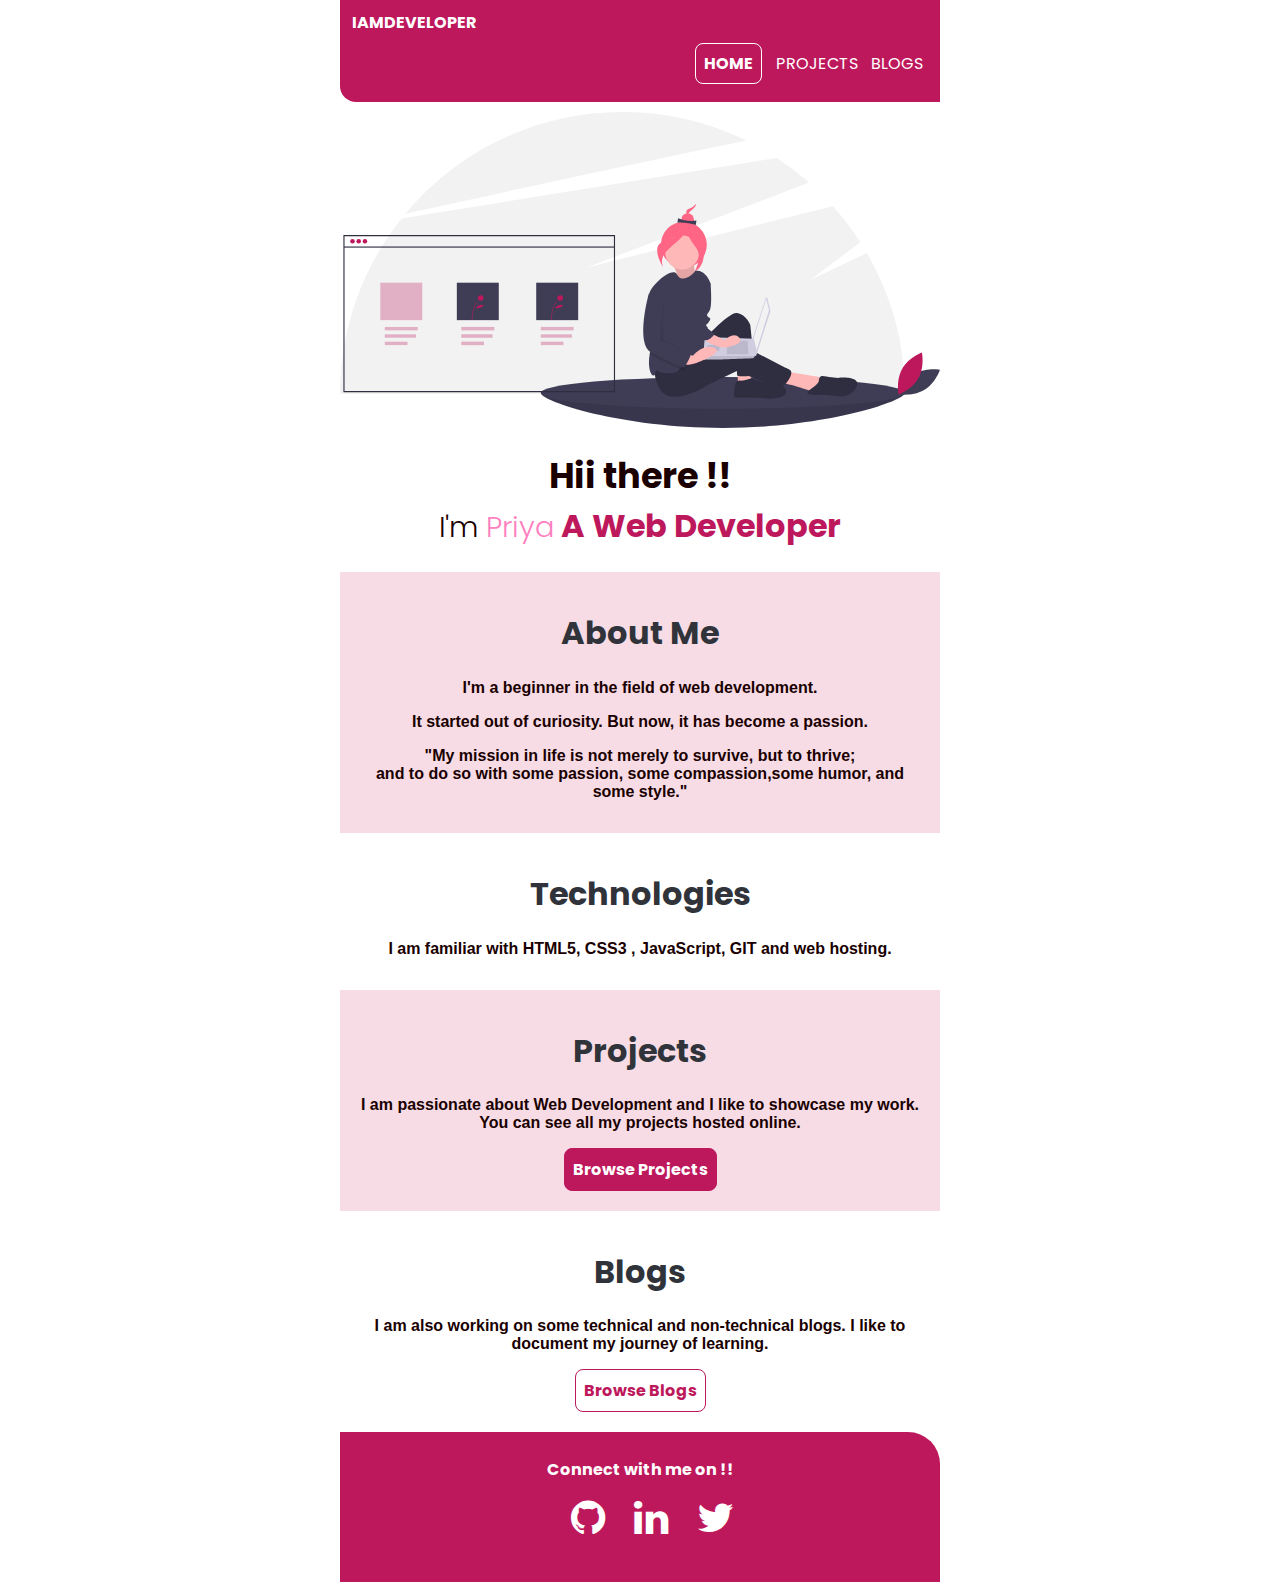
<file: index.html>
<!DOCTYPE html>
<html lang="en">
<head>
    <meta charset="UTF-8">
    <meta http-equiv="X-UA-Compatible" content="IE=edge">
    <meta name="viewport" content="width=device-width, initial-scale=1.0">
    <link rel="stylesheet" href="css/index.css"/>
    <link rel="preconnect" href="https://fonts.gstatic.com">
    <link href="https://fonts.googleapis.com/css2?family=Poppins:wght@700&display=swap" 
rel="stylesheet">
 <link rel="preconnect" href="https://fonts.gstatic.com">
<link href="https://fonts.googleapis.com/css2?family=Poppins&display=swap"
 rel="stylesheet">
 <link rel="stylesheet" href="https://maxcdn.bootstrapcdn.com/font-awesome/4.7.0/css/font-awesome.min.css">

    <title>Home</title>
</head>
<body>
        <!-- header -->
        <nav class="navigation container">
            <div class="heading">
                <a class="nav-brand" href="/">IAMDEVELOPER</a>
            </div>
            <div class="nav-content">
                <ul class="list">
                    <li class="non-bullet-list">
                        <a class="link link-active" href="/">HOME</a>
                    </li>
                    <li class="non-bullet-list">
                        <a class="link" href="project.html">PROJECTS</a>
                    </li>
                    <li class="non-bullet-list">
                        <a class="link" href="blog.html">BLOGS</a>
                    </li>
                </ul>

            </div>
        </nav>
        <!-- Image -->
        <header class="header">
            <div class="header-class">
                    <img class="image-hero" src="images\developer.svg"/>
                    <h1 class="header-sub-heading">
                        <span style="font-size:2.2rem">Hii there !!</span><br>
                        <span style="font-weight:300;font-size:1.8rem;">I'm</span> 
                        <span style="font-weight: 300;font-size: 1.8rem;color:#ff80bf;">Priya</span>
                        <span style="color:#be185d;">A Web Developer</span>
                    </h1>
            </div>
        </header>
        <section class="section pink">
            <h1>About Me</h1>
            <p class="bold">I'm a beginner in the field of web development. </p>
            <p class="bold">It started out of curiosity. But  now, it  has become a passion. </p>
            <p class="bold">"My mission in life is not merely to survive, but to thrive;<br/>
                 and to do so with some passion, some compassion,some humor, and some style." <br/>
                  
            </p>
        </section>
        <section class="section">
            <h1>Technologies</h1>
            <p class="bold">I am familiar with HTML5, CSS3 , JavaScript, GIT and web hosting.</p>
        </section>
        <section class="section pink">
            <h1>Projects</h1>
            <p class="bold">I am passionate about Web Development and I like to showcase my work. 
            You can see all my projects hosted online.</p>
            <button class="browse btn-pink"><a class=" link link-primary" href="project.html">Browse Projects</a></button>
        </section>
        <section class="section">
            <h1>Blogs</h1>
            <p class="bold">I am also working on some technical and non-technical blogs. 
            I like to document my journey of learning.</p>
            <button class="browse btn-white"><a class="link link-secondary"  href="blog.html">Browse Blogs</a></button> 
        </section>
        <!-- footer -->
        <footer class="footer">
            <div class="footer-heading">Connect with me on !!</div>
            <ul class=" list-footer">
                <li class="non-bullet-list">
                    <a class="link" href="https://github.com/Priya-Patel31">
                        <i class="fa fa-github" style="font-size:40px;"></i>
                    </a>
                </li>
                <li class="non-bullet-list">
                    <a  class="link" href="https://www.linkedin.com/in/priya-patel-201b33202/">
                    <i class="fa fa-linkedin" style="font-size:40px;"></i>
                   
                </a>
                </li>
                <li class="non-bullet-list">
                    <a class="link" href="https://twitter.com/priya_patel31">
                    <i class="fa fa-twitter" style="font-size:40px;"></i>
                    </a>
                </li>
            </ul>

        </footer>

    
</body>
</html>
</file>
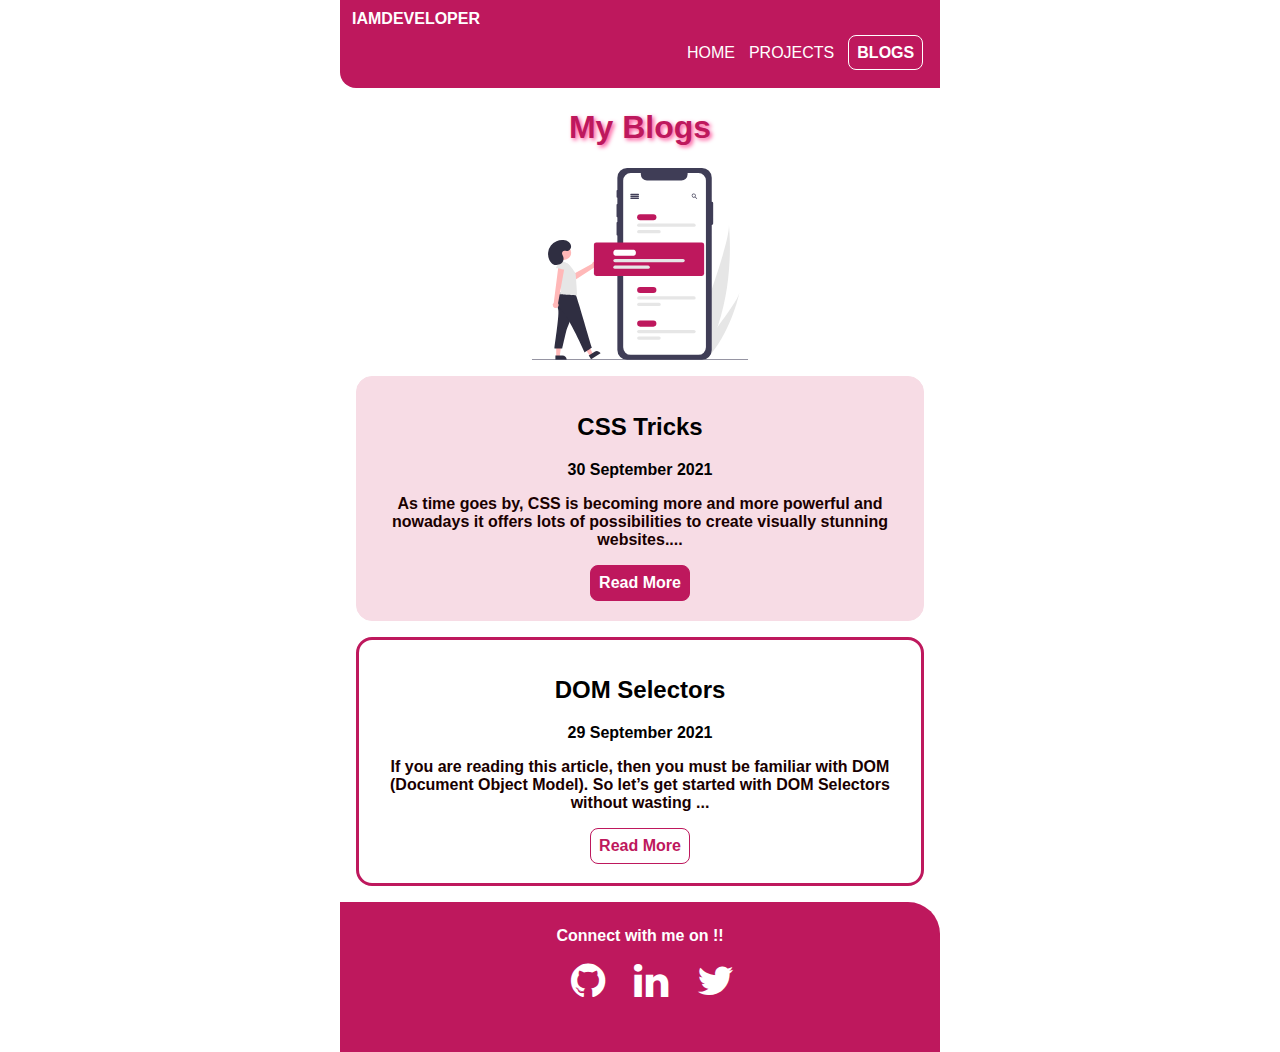
<file: blog.html>
<!DOCTYPE html>
    <head>
        <meta charset="UTF-8">
        <meta http-equiv="X-UA-Compatible" content="IE=edge">
        <meta name="viewport" content="width=device-width, initial-scale=1.0">
        <link rel="stylesheet" href="css/index.css">
        <link rel="stylesheet" href="https://maxcdn.bootstrapcdn.com/font-awesome/4.7.0/css/font-awesome.min.css">

        <title>Blogs</title>
    </head>
    <body>
        <nav class="navigation container">
            <div class="heading">
                <a class="nav-brand" href="/">IAMDEVELOPER</a>
            </div>
            <div class="nav-content">
                <ul class="list">
                    <li class="non-bullet-list">
                        <a class="link" href="index.html">HOME</a>
                    </li>
                    <li class="non-bullet-list">
                        <a class="link" href="project.html">PROJECTS</a>
                    </li>
                    <li class="non-bullet-list">
                        <a class="link link-active" href="blog.html">BLOGS</a>
                    </li>
                </ul>

            </div>
        </nav>
        <!-- !---body------------- -->
        
            <header class="header">
                <div class="header-class rel">
                        <h1 class="rel">My Blogs</h1>
                        <img class="image-hero img-height" src="images/NoteList.svg"/>
                </div>
            </header> 
            <ul class="project-unordered-list">
                <li class="project-list-item item-bg-pink">
                    <div class="alignment">
                        <h2 class="project-title">CSS Tricks</h2>
                        <small class="project-date">30 September 2021</small>
                        <p class="project-note">As time goes by, CSS is becoming more and more powerful and nowadays it offers lots of possibilities to create visually stunning websites....</p>
                        <button class="browse btn-pink"><a class="link link-primary" href="https://priya31.hashnode.dev/css-tricks">Read More</a></button>
                        
                    </div>
               </li>

               <li class="project-list-item item-bg-white">
                    <div class=" alignment">
                        <h2 class="project-title">DOM Selectors</h2>
                        <small class="project-date">29 September 2021</small>
                        <p class="project-note">If you are reading this article, then you must be familiar with DOM (Document Object Model). So let’s get started with DOM Selectors without wasting ...</p>
                        <button class="browse btn-white"><a class="link link-secondary" href="https://priya31.hashnode.dev/dom-selectors">Read More</a></button>
                        
                
                    </div>
                </li>
            </ul>
        

            <footer class="footer">
                <div class="footer-heading">Connect with me on !!</div>
                <ul class=" list-footer">
                    <li class="non-bullet-list">
                        <a class="link" href="https://github.com/Priya-Patel31">
                            <i class="fa fa-github" style="font-size:40px;"></i>
                        </a>
                    </li>
                    <li class="non-bullet-list">
                        <a  class="link" href="https://www.linkedin.com/in/priya-patel-201b33202/">
                        <i class="fa fa-linkedin" style="font-size:40px;"></i>
                       
                    </a>
                    </li>
                    <li class="non-bullet-list">
                        <a class="link" href="https://twitter.com/priya_patel31">
                        <i class="fa fa-twitter" style="font-size:40px;"></i>
                        </a>
                    </li>
                </ul>
    
            </footer>
    </body>
</html>
</file>
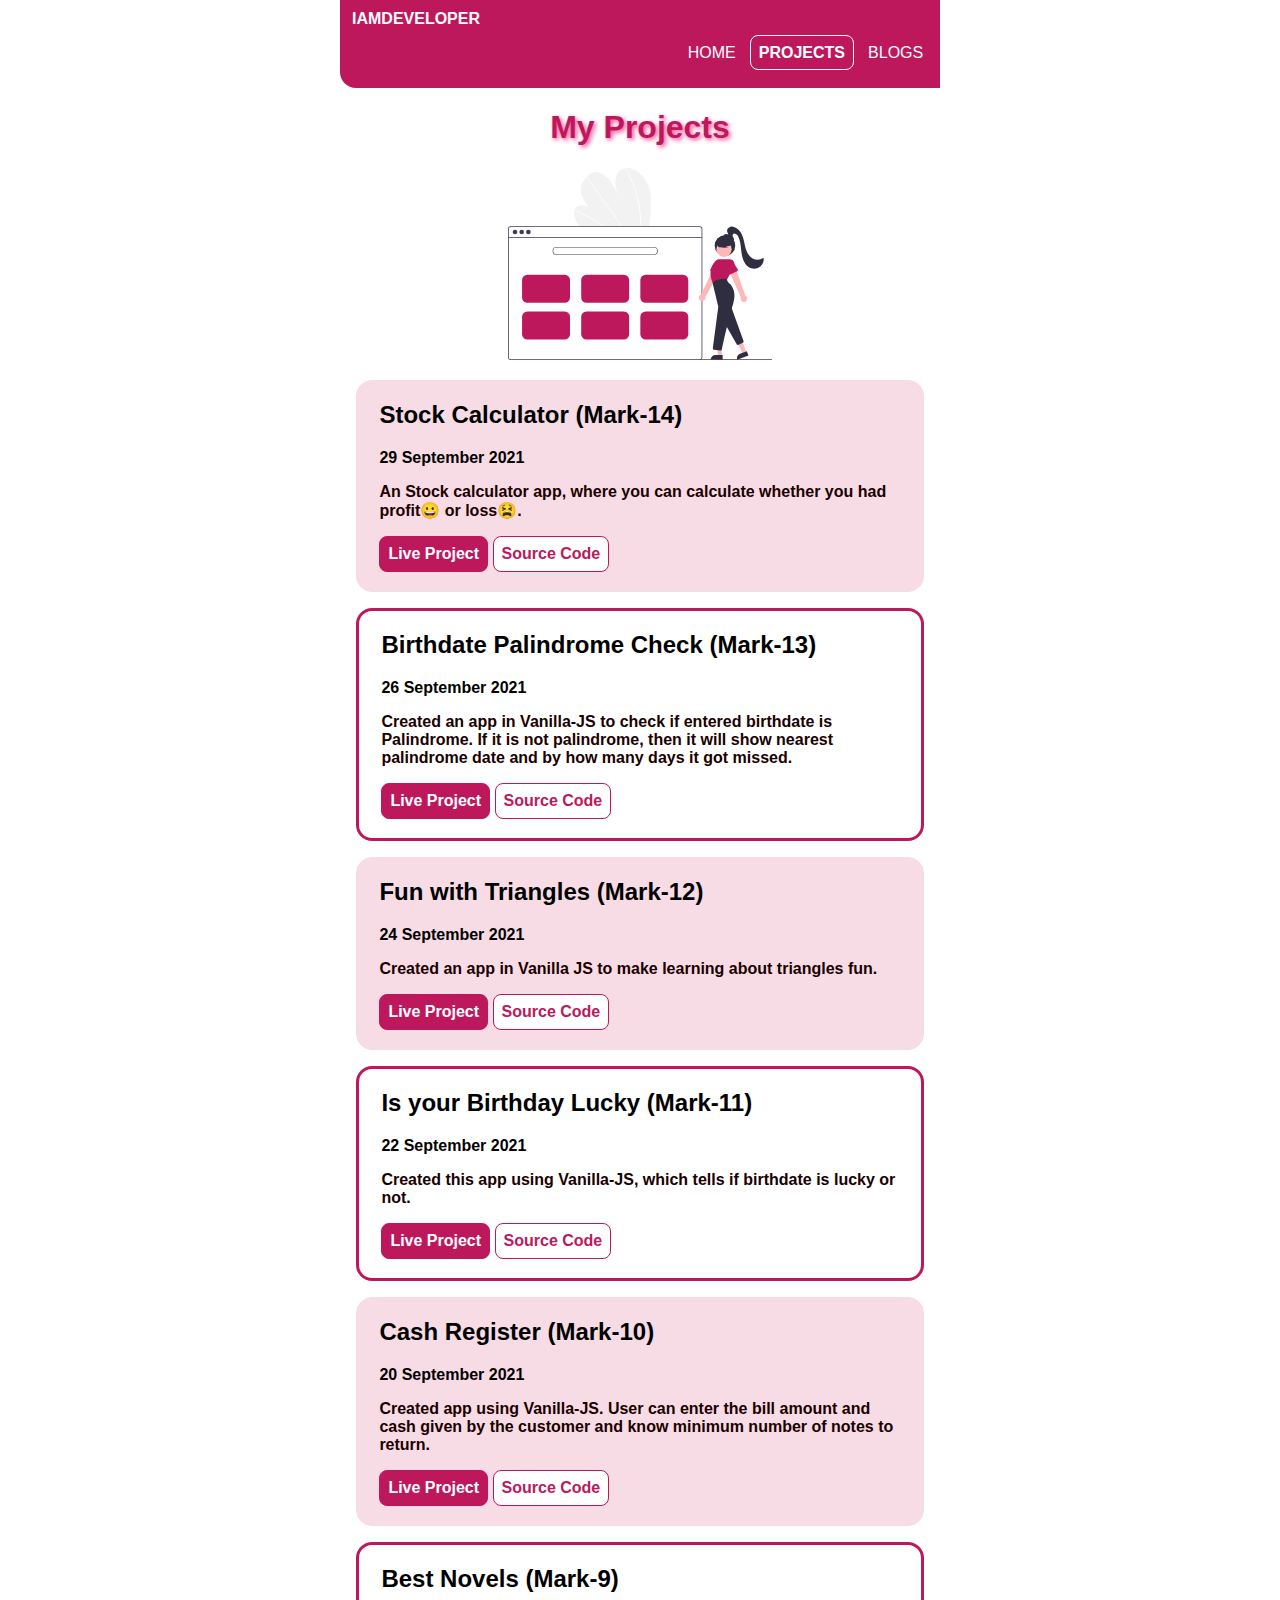
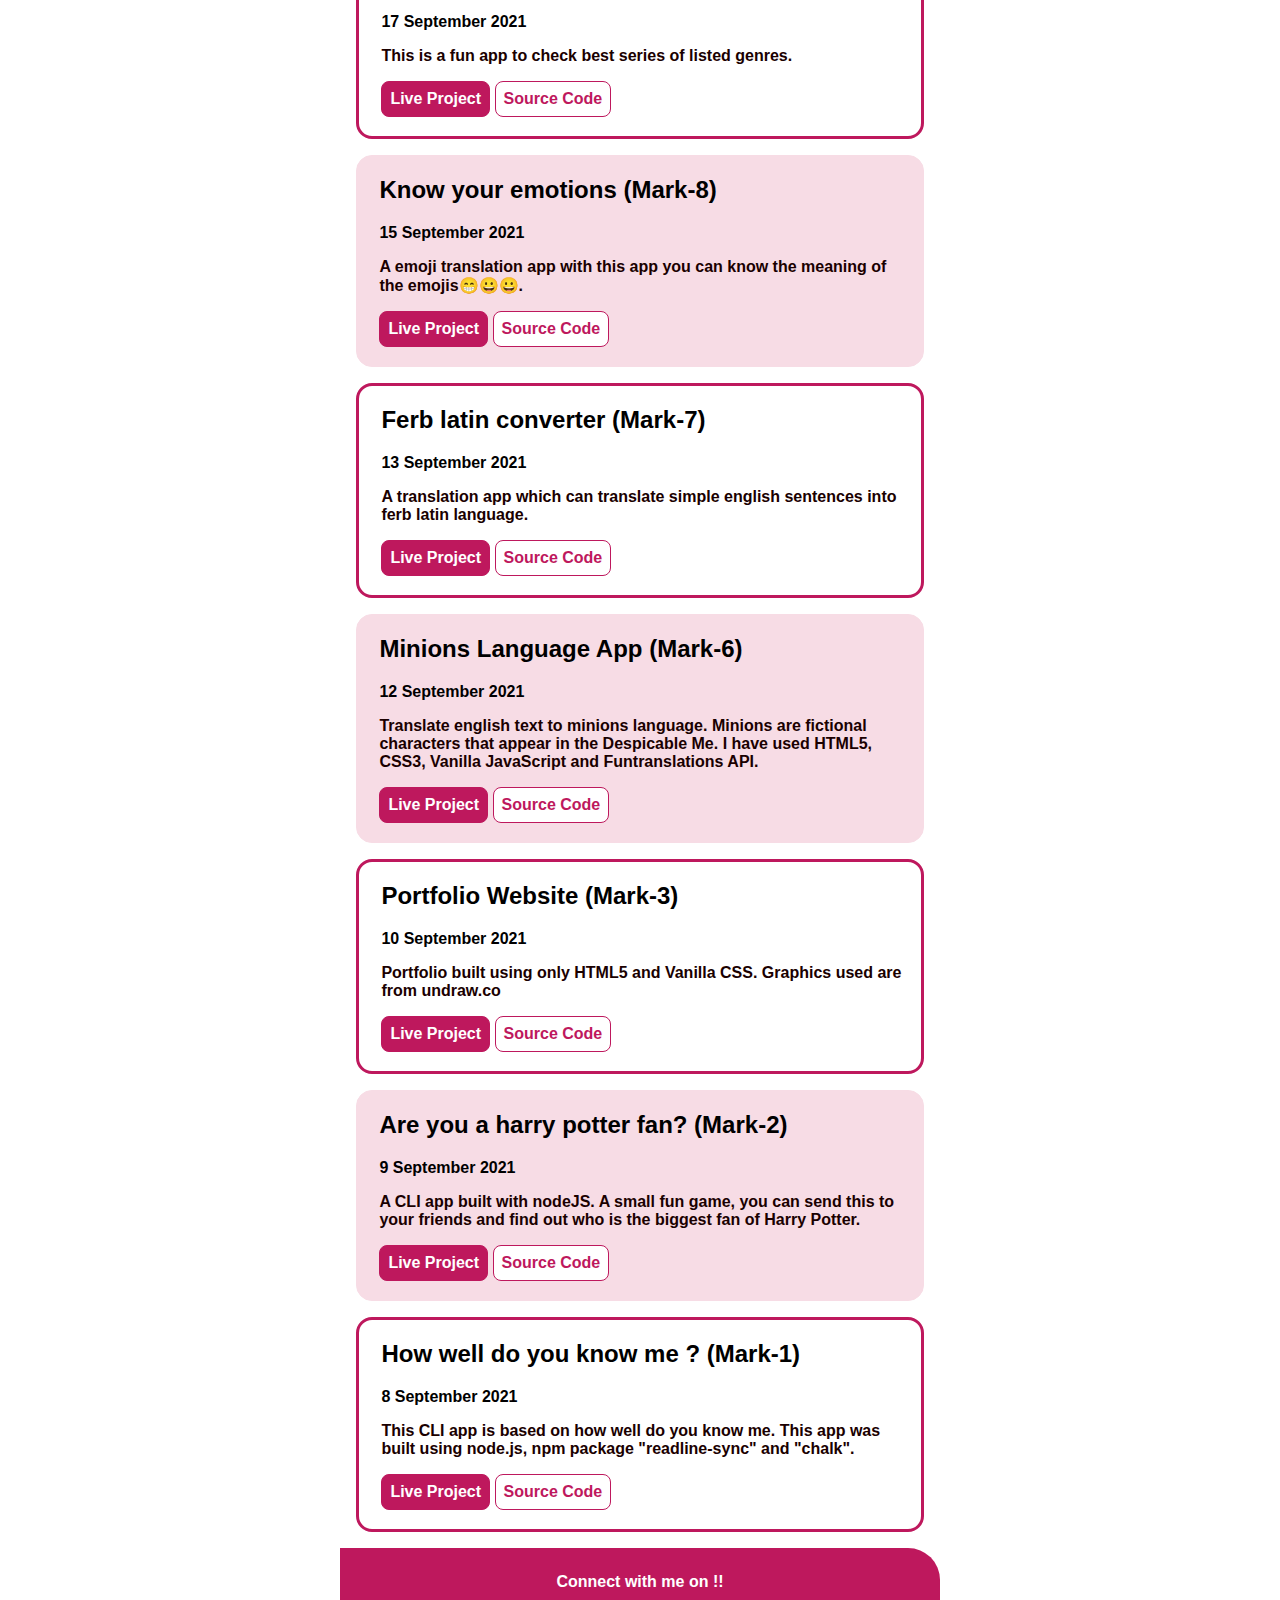
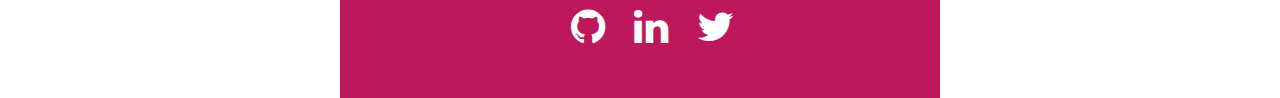
<file: project.html>
<!DOCTYPE html>
    <head>
        <meta charset="UTF-8">
        <meta http-equiv="X-UA-Compatible" content="IE=edge">
        <meta name="viewport" content="width=device-width, initial-scale=1.0">
        <link rel="stylesheet" href="css/index.css">
        <link rel="stylesheet" href="https://maxcdn.bootstrapcdn.com/font-awesome/4.7.0/css/font-awesome.min.css">

        <title>Projects</title>
    </head>
    <body>
        <nav class="navigation container">
            <div class="heading">
                <a class="nav-brand" href="/">IAMDEVELOPER</a>
            </div>
            <div class="nav-content">
                <ul class="list">
                    <li class="non-bullet-list">
                        <a class="link" href="index.html">HOME</a>
                    </li>
                    <li class="non-bullet-list">
                        <a class="link link-active" href="project.html">PROJECTS</a>
                    </li>
                    <li class="non-bullet-list">
                        <a class="link" href="blog.html">BLOGS</a>
                    </li>
                </ul>

            </div>
        </nav>
        <!-- !---body------------- -->
        
            <header class="header">
                <div class="header-class rel">
                        <h1 class="content-center">My Projects</h1>
                        <img class=" img-height" src="images/portfolio.svg"/>
                </div>
            </header> 
            <ul class="project-unordered-list">
                <li class="project-list-item item-bg-pink">
                    <div class="project-description">
                        <h2 class="project-title">Stock Calculator (Mark-14)</h2>
                        <small class="project-date">29 September 2021</small>
                        <p class="project-note">An Stock calculator app, where you can calculate whether you had profit😀 or loss😫.</p>
                        <button class="browse btn-pink"><a class="link link-primary" href="https://stock-profit-and-lossmanager.netlify.app">Live Project</a></button>
                        <button class="browse btn-white"><a class="link link-secondary" href="https://github.com/Priya-Patel31/mark-14">Source Code</a></button>
                        
                    </div>
               </li>
                <li class="project-list-item item-bg-white">
                    <div class="project-description">
                        <h2 class="project-title">Birthdate Palindrome Check (Mark-13)</h2>
                        <small class="project-date">26 September 2021</small>
                        <p class="project-note">Created an app in Vanilla-JS to check if entered birthdate is Palindrome. If it is not palindrome, then it will show nearest palindrome date and by how many days it got missed.</p>
                        <button class="browse btn-pink"><a class="link link-primary" href="https://birthdaypalindromes.netlify.app">Live Project</a></button>
                        <button class="browse btn-white"><a class="link link-secondary" href="https://github.com/Priya-Patel31/BirthdayPalindrome">Source Code</a></button>
                        
                    </div>
               </li>
                <li class="project-list-item item-bg-pink">
                    <div class="project-description">
                        <h2 class="project-title">Fun with Triangles (Mark-12)</h2>
                        <small class="project-date">24 September 2021</small>
                        <p class="project-note">Created an app in Vanilla JS to make learning about triangles fun.</p>
                        <button class="browse btn-pink"><a class="link link-primary" href="https://fun-and-triangles.netlify.app/">Live Project</a></button>
                        <button class="browse btn-white"><a class="link link-secondary" href="https://github.com/Priya-Patel31/FunWithTriangles">Source Code</a></button>
                        
                    </div>
               </li>
                <li class="project-list-item item-bg-white">
                    <div class="project-description">
                        <h2 class="project-title">Is your Birthday Lucky (Mark-11)</h2>
                        <small class="project-date">22 September 2021</small>
                        <p class="project-note">Created this app using Vanilla-JS, which tells if birthdate is lucky or not.</p>
                        <button class="browse btn-pink"><a class="link link-primary" href="https://birthday-is-lucky1.netlify.app/">Live Project</a></button>
                        <button class="browse btn-white"><a class="link link-secondary" href="https://github.com/Priya-Patel31/IsYourBirthdayLucky">Source Code</a></button>
                        
                    </div>
               </li>
                <li class="project-list-item item-bg-pink">
                    <div class="project-description">
                        <h2 class="project-title">Cash Register (Mark-10)</h2>
                        <small class="project-date">20 September 2021</small>
                        <p class="project-note">Created app using  Vanilla-JS. User can enter the bill amount and cash given by the customer and know minimum number of notes to return.</p>
                        <button class="browse btn-pink"><a class="link link-primary" href="https://cash-registers-manager.netlify.app">Live Project</a></button>
                        <button class="browse btn-white"><a class="link link-secondary" href="https://github.com/Priya-Patel31/Cash-register">Source Code</a></button>
                        
                    </div>
               </li>
                <li class="project-list-item item-bg-white">
                    <div class="project-description">
                        <h2 class="project-title">Best Novels (Mark-9)</h2>
                        <small class="project-date">17 September 2021</small>
                        <p class="project-note">This is a fun app to check best series of listed genres.</p>
                        <button class="browse btn-pink"><a class="link link-primary" href="https://uvn8z.csb.app/">Live Project</a></button>
                        <button class="browse btn-white"><a class="link link-secondary" href="https://github.com/Priya-Patel31/Best-Novels">Source Code</a></button>
                        
                    </div>
               </li>
                <li class="project-list-item item-bg-pink">
                    <div class="project-description">
                        <h2 class="project-title">Know your emotions (Mark-8)</h2>
                        <small class="project-date">15 September 2021</small>
                        <p class="project-note">A emoji translation app with this app you can know the meaning of the emojis😁😀😀.</p>
                        <button class="browse btn-pink"><a class="link link-primary" href="https://xqdcm.csb.app/">Live Project</a></button>
                        <button class="browse btn-white"><a class="link link-secondary" href="https://github.com/Priya-Patel31/know-your-emotions">Source Code</a></button>
                        
                    </div>
               </li>
                <li class="project-list-item item-bg-white">
                    <div class="project-description">
                        <h2 class="project-title">Ferb latin converter (Mark-7)</h2>
                        <small class="project-date">13 September 2021</small>
                        <p class="project-note">A translation app which can translate simple english sentences into ferb latin language.</p>
                        <button class="browse btn-pink"><a class="link link-primary" href="https://phineas-ferb-languages.netlify.app">Live Project</a></button>
                        <button class="browse btn-white"><a class="link link-secondary" href="https://github.com/Priya-Patel31/Ferb-language">Source Code</a></button>
                        
                    </div>
               </li>
                <li class="project-list-item item-bg-pink">
                    <div class="project-description ">
                        <h2 class="project-title">Minions Language App (Mark-6)</h2>
                        <small class="project-date">12 September 2021</small>
                        <p class="project-note">Translate english text to minions language. Minions are fictional characters that appear in the Despicable Me.
                             I have used HTML5, CSS3, Vanilla JavaScript and Funtranslations API.</p>
                         <button class="browse btn-pink"><a class="link link-primary" href="https://minion-languages-translator.netlify.app">Live Project</a></button>
                         <button class="browse btn-white"><a class="link link-secondary" href="https://github.com/Priya-Patel31/Minion-Translator">Source Code</a></button>
                
                    </div>
                </li>
                <li class="project-list-item item-bg-white">
                    <div class="project-description  ">
                        <h2 class="project-title ">Portfolio Website (Mark-3)</h2>
                        <small class="project-date">10 September 2021</small>
                        <p class="project-note">Portfolio built using only HTML5 and Vanilla CSS.
                            Graphics used are from undraw.co</p>
                            <button class="browse btn-pink"><a class="link link-primary" href="https://priya-portfolio.netlify.app/index.html">Live Project</a></button>
                            <button class="browse btn-white"><a class="link link-secondary" href="https://github.com/Priya-Patel31/Portfolio">Source Code</a></button>
                
                    </div>
                </li>
                <li class="project-list-item item-bg-pink">
                    <div class="project-description ">
                        <h2 class="project-title"> Are you a harry potter fan? (Mark-2)</h2>
                        <small class="project-date">9 September 2021</small>
                        <p class="project-note">A CLI app built with nodeJS. A small fun game, you can send this to your friends and find out who is the biggest fan of Harry Potter.</p>
                            <button class="browse btn-pink"><a class="link link-primary" href="https://replit.com/@PriyaPatel9/HarryPotterFan?v=1">Live Project</a></button>
                            <button class="browse btn-white"><a class="link link-secondary" href="https://github.com/Priya-Patel31/HarryPotterFan">Source Code</a></button>
                        
                    </div>
               </li>

               <li class="project-list-item item-bg-white">
                    <div class="project-description ">
                        <h2 class="project-title">How well do you know me ? (Mark-1)</h2>
                        <small class="project-date">8 September 2021</small>
                        <p class="project-note">This CLI app is based on how well do you know me.
                             This app was built using node.js, npm package "readline-sync" and "chalk".</p>
                             <button class="browse btn-pink"><a class="link link-primary" href="https://replit.com/@PriyaPatel9/DoYouKnowMeGame?v=1">Live Project</a></button>
                            <button class="browse btn-white"><a class="link link-secondary" href="https://github.com/Priya-Patel31/DoYouKnowMeGame">Source Code</a></button>
                
                    </div>
                </li>
            </ul>
        

            <footer class="footer">
                <div class="footer-heading">Connect with me on !!</div>
                <ul class=" list-footer">
                    <li class="non-bullet-list">
                        <a class="link" href="https://github.com/Priya-Patel31">
                            <i class="fa fa-github" style="font-size:40px;"></i>
                        </a>
                    </li>
                    <li class="non-bullet-list">
                        <a  class="link" href="https://www.linkedin.com/in/priya-patel-201b33202/">
                        <i class="fa fa-linkedin" style="font-size:40px;"></i>
                       
                    </a>
                    </li>
                    <li class="non-bullet-list">
                        <a class="link" href="https://twitter.com/priya_patel31">
                        <i class="fa fa-twitter" style="font-size:40px;"></i>
                        </a>
                    </li>
                </ul>
    
            </footer>
    </body>
</html>
</file>
<file: css/index.css>
:root{
    --primary-color:#be185d;
    --dark-color:#6B7280;
    --light-color:#ffe6f2;
    --light-gray-color:#f7dce5;
    --lighter-color:white;
    --hot-pink:#ff4c96;
    --dark-color:#1a0000;
}
body{
    width:100%;
    max-width: 600px;
    margin: auto;
    font-family: 'Poppins', sans-serif;
}
.bold{
    font-size:1rem;
    font-weight: 550;
    color:var(--dark-color);
    font-family:'Quicksand', sans-serif;
}
.project-note{
   
    font-weight:550;
    font-size: 1rem;
    font-family:'Quicksand', sans-serif;
    color:var(--dark-color);
    margin-bottom:1rem;
}
.alignment{
    text-align: center;
    padding :1rem 1rem;
}
.common{
    margin-left:1rem;
    margin-bottom:2rem;
    margin-top:2rem;
   
}
.navigation{
    border-bottom-left-radius: 1rem;
    background-color:  var(--primary-color);
    color:var(--lighter-color);
    padding:10px 12px;
}
nav{
    display: block;
}
.nav-brand{
    font-weight: bold;
} 
.non-bullet-list{
list-style: none;
display: inline;
padding: 0.5rem 0.3rem;
text-align: right;
}
.heading a{
    color:white;
    text-decoration: none;
}
 .list{
    text-align: right;
    
} 
 .link-active{
    font-weight: bold;
    border:0.1rem solid var(--lighter-color);
    border-radius:0.5rem;
    padding :0.5rem 0.5rem;
}
.link{

    color: var(--lighter-color);
    text-decoration: none;
    cursor: pointer;
    font-family:'Poppins', sans-serif ;
    }
.link-primary{
        background-color: var(--primary-color);
}
.link-secondary{
        color:var(--primary-color) ; 
}
.rel{
    /* position:relative; */
    text-align: center;
    color: var(--primary-color);
    text-shadow: 2px 2px 4px var(--hot-pink);
    /* color: white; */
}
.browse{
    padding:0.5rem 0.5rem;
    border-radius:0.5rem;
    font-size:1rem;
    font-weight: 700;
   margin-bottom: 0.2rem;;
    
}

.btn-pink{
    background-color:var(--primary-color);
    color:white;
    border:0.1rem solid var(--primary-color);
    text-decoration: none;
}
.btn-white{
    background-color:var(--lighter-color);
    border:0.1rem solid var(--primary-color);
    color:var(--primary-color)
}
.project-date{
    font-weight:650;
    font-size:1rem;
}
.project-list-item{
    border-radius:1rem;
    margin-bottom: 1rem;
    
}
.project-description{
    padding : 0rem 1rem 1rem 1.4rem;
}
.project-unordered-list{
    list-style:none;
    padding-right:1rem;
    padding-inline-start:1em;
    
}
.img-height{
    height:12rem;
}
.item-bg-white{
    border:0.2rem solid var(--primary-color);
}

.item-bg-pink{
    background-color:var(--light-gray-color);
    border:0.1rem solid var(--light-gray-color);

}
.image-hero{
    width: 100%;
     max-width:600px; 
    display: block;
    margin-top: 10px;
    margin-bottom: 10px;
    
}
.header .header-sub-heading{
    text-align: center;
    color: var(--dark-color);
}
section{
    text-align: center;
    padding: 1rem 1rem;
}

.pink{
    background-color: var(--light-gray-color);
}

section h1{
    text-align: center;
    color: rgb(48, 52, 58);
}


.footer{
    background-color: #be185d;
    height:150px;
    width:600px;
    max-width: 100%;
    border-top-right-radius: 2rem;
}
.footer-heading{
   padding:25px 0px 0px 0px;
    text-align: center;
    color: var(--lighter-color);
    font-weight: bold;
}
.list-footer{
    text-align: center;
    cursor: pointer;
}
.non-bullet-list i{
    color: white;
    padding-right: 15px;
}
</file>
